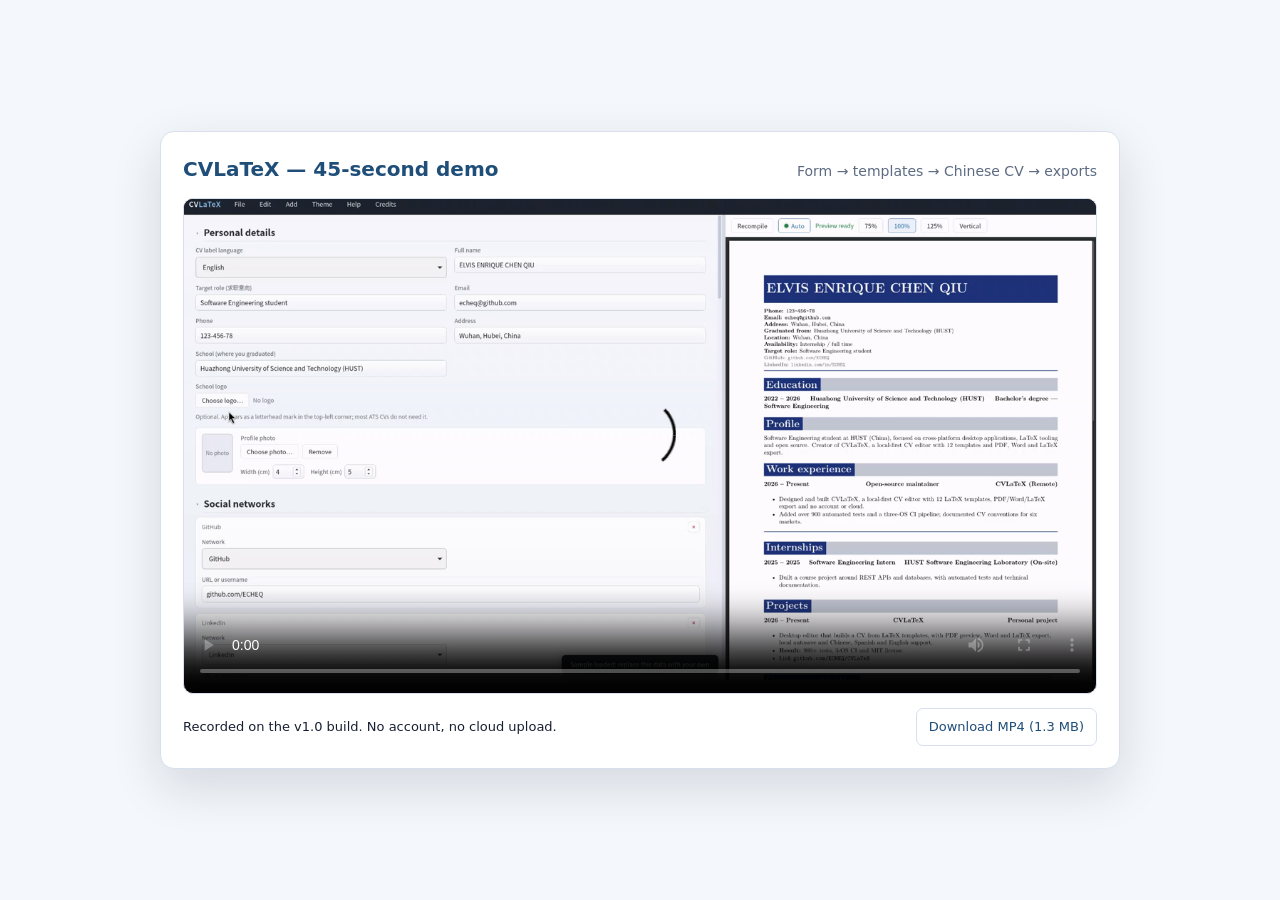
<file: docs/demo.html>
<!doctype html>
<html lang="en">
<head>
<meta charset="utf-8">
<meta name="viewport" content="width=device-width, initial-scale=1">
<title>CVLaTeX — 45-second demo</title>
<style>
  :root { color-scheme: light dark; --bg:#f4f7fb; --card:#fff; --text:#172033; --muted:#5d6b82; --accent:#1f4e79; --border:#d7e0ec; }
  @media (prefers-color-scheme: dark) {
    :root { --bg:#161b24; --card:#1f2631; --text:#eef2f8; --muted:#aab6c8; --accent:#7fb2e5; --border:#334052; }
  }
  * { box-sizing: border-box; }
  body { margin:0; min-height:100vh; display:grid; place-items:center; padding:24px; background:var(--bg); color:var(--text); font:16px/1.5 system-ui, -apple-system, "Segoe UI", sans-serif; }
  main { width:min(960px, 100%); background:var(--card); border:1px solid var(--border); border-radius:14px; padding:22px; box-shadow:0 18px 50px rgba(20,35,60,.14); }
  header { display:flex; align-items:baseline; justify-content:space-between; gap:16px; margin-bottom:14px; }
  h1 { font-size:20px; margin:0; color:var(--accent); }
  p { margin:0; color:var(--muted); font-size:14px; }
  video { display:block; width:100%; height:auto; border-radius:10px; background:#000; border:1px solid var(--border); }
  footer { display:flex; flex-wrap:wrap; align-items:center; justify-content:space-between; gap:12px; margin-top:14px; font-size:13px; }
  a { color:var(--accent); }
  .download { display:inline-block; padding:8px 12px; border:1px solid var(--border); border-radius:7px; text-decoration:none; }
  .download:hover { border-color:var(--accent); }
</style>
</head>
<body>
<main>
  <header>
    <h1>CVLaTeX — 45-second demo</h1>
    <p>Form → templates → Chinese CV → exports</p>
  </header>
  <video controls playsinline preload="metadata" poster="media/images/demo-poster.png">
    <source src="media/videos/demo-en.mp4" type="video/mp4">
    Your browser cannot play this video. <a href="media/videos/demo-en.mp4">Download it</a>.
  </video>
  <footer>
    <span>Recorded on the v1.0 build. No account, no cloud upload.</span>
    <a class="download" href="media/videos/demo-en.mp4" download>Download MP4 (1.3 MB)</a>
  </footer>
</main>
</body>
</html>
</file>
